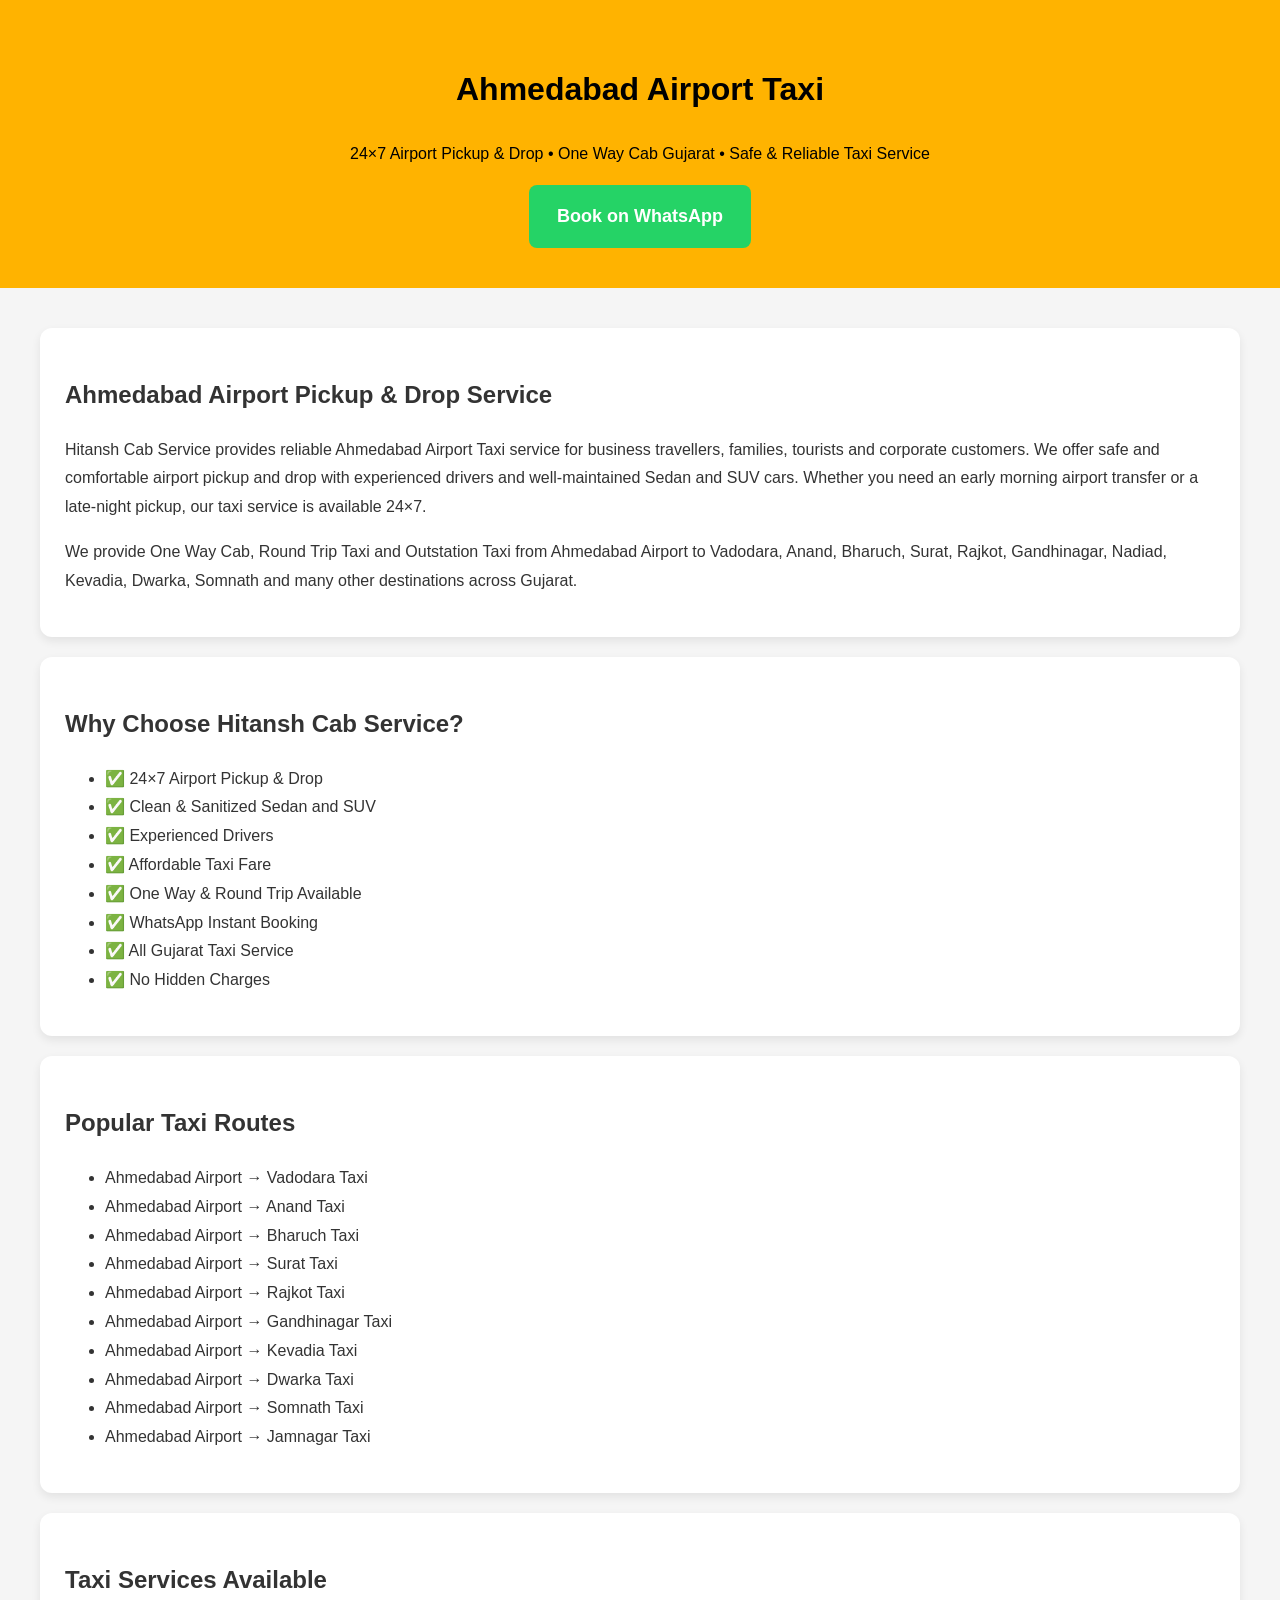
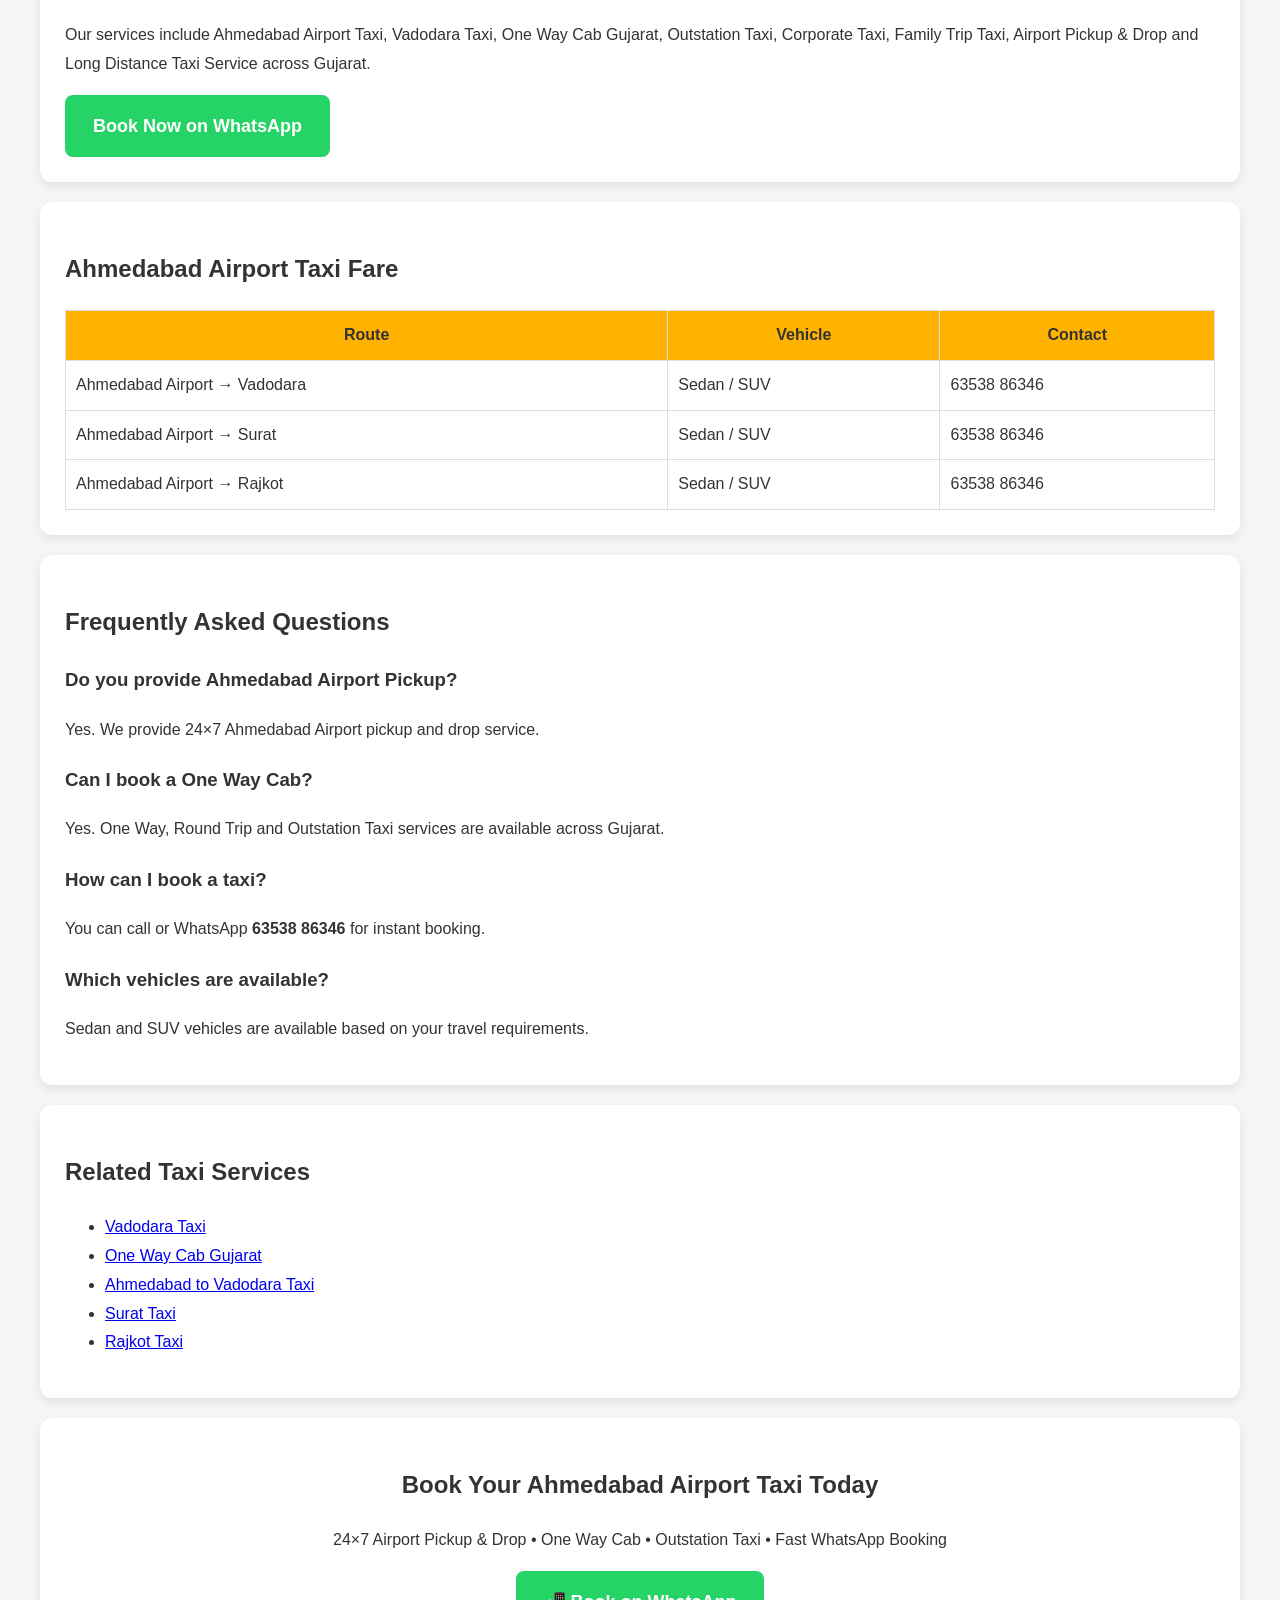
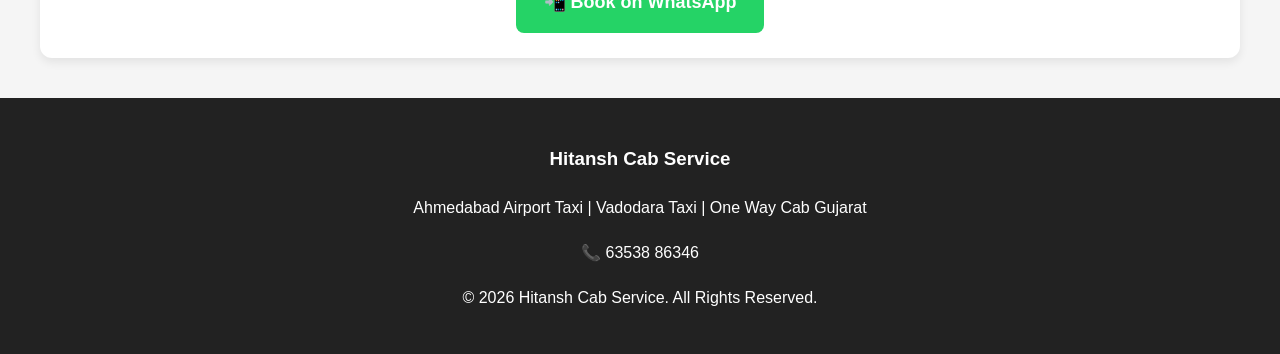
<file: ahmedabad-airport-taxi.html>
<!DOCTYPE html>
<html lang="en">
<head>

<meta charset="UTF-8">
<meta name="viewport" content="width=device-width, initial-scale=1.0">

<title>Ahmedabad Airport Taxi | Airport Pickup & Drop | One Way Cab Gujarat | Hitansh Cab Service</title>

<meta name="description" content="Book Ahmedabad Airport Taxi with Hitansh Cab Service. 24×7 Airport Pickup & Drop, One Way Cab, Vadodara Taxi, Surat Taxi and Outstation Taxi across Gujarat. Call 63538 86346.">

<meta name="keywords" content="Ahmedabad Airport Taxi, Airport Taxi Ahmedabad, Ahmedabad Airport Cab, One Way Cab Gujarat, Vadodara Taxi, Outstation Taxi Gujarat">

<meta name="robots" content="index,follow">

<link rel="canonical" href="https://hitanshcab.in/ahmedabad-airport-taxi.html">

<meta property="og:type" content="website">
<meta property="og:title" content="Ahmedabad Airport Taxi | Hitansh Cab Service">
<meta property="og:description" content="24×7 Ahmedabad Airport Pickup & Drop Service. Book Now on WhatsApp.">
<meta property="og:url" content="https://hitanshcab.in/ahmedabad-airport-taxi.html">

<style>

body{
margin:0;
font-family:Arial,sans-serif;
background:#f5f5f5;
color:#333;
line-height:1.8;
}

header{
background:#ffb300;
color:#000;
text-align:center;
padding:40px 20px;
}

.container{
max-width:1200px;
margin:auto;
padding:20px;
}

.card{
background:#fff;
padding:25px;
margin:20px 0;
border-radius:12px;
box-shadow:0 4px 10px rgba(0,0,0,.08);
}

.btn{
display:inline-block;
background:#25D366;
color:#fff;
padding:15px 28px;
text-decoration:none;
font-size:18px;
border-radius:8px;
font-weight:bold;
}

.btn:hover{
opacity:.9;
}

</style>

<script type="application/ld+json">
{
"@context":"https://schema.org",
"@type":"LocalBusiness",
"name":"Hitansh Cab Service",
"url":"https://hitanshcab.in",
"telephone":"+916353886346",
"priceRange":"₹₹",
"areaServed":"Gujarat",
"address":{
"@type":"PostalAddress",
"addressLocality":"Vadodara",
"addressRegion":"Gujarat",
"addressCountry":"IN"
}
}
</script>
<script type="application/ld+json">
{
  "@context": "https://schema.org",
  "@type": "FAQPage",
  "mainEntity": [
    {
      "@type": "Question",
      "name": "Do you provide Ahmedabad Airport Pickup?",
      "acceptedAnswer": {
        "@type": "Answer",
        "text": "Yes. We provide 24×7 Ahmedabad Airport pickup and drop service."
      }
    },
    {
      "@type": "Question",
      "name": "Can I book a One Way Cab?",
      "acceptedAnswer": {
        "@type": "Answer",
        "text": "Yes. One Way, Round Trip and Outstation Taxi services are available across Gujarat."
      }
    },
    {
      "@type": "Question",
      "name": "How can I book a taxi?",
      "acceptedAnswer": {
        "@type": "Answer",
        "text": "You can call or WhatsApp 63538 86346 for instant booking."
      }
    },
    {
      "@type": "Question",
      "name": "Which vehicles are available?",
      "acceptedAnswer": {
        "@type": "Answer",
        "text": "Sedan and SUV vehicles are available based on your travel requirements."
      }
    }
  ]
}
</script>
  <script type="application/ld+json">
{
  "@context":"https://schema.org",
  "@type":"BreadcrumbList",
  "itemListElement":[
    {
      "@type":"ListItem",
      "position":1,
      "name":"Home",
      "item":"https://hitanshcab.in/"
    },
    {
      "@type":"ListItem",
      "position":2,
      "name":"Route Pages",
      "item":"https://hitanshcab.in/"
    },
    {
      "@type":"ListItem",
      "position":3,
      "name":"CURRENT_PAGE_NAME",
      "item":"CURRENT_PAGE_URL"
    }
  ]
}
  </script>
</head>

<body>

<header>

<h1>Ahmedabad Airport Taxi</h1>

<p>
24×7 Airport Pickup & Drop • One Way Cab Gujarat • Safe & Reliable Taxi Service
</p>

<a class="btn" href="https://wa.me/916353886346">
Book on WhatsApp
</a>

</header>

<div class="container">
  <div class="card">

<h2>Ahmedabad Airport Pickup & Drop Service</h2>

<p>
Hitansh Cab Service provides reliable Ahmedabad Airport Taxi service for business travellers, families, tourists and corporate customers. We offer safe and comfortable airport pickup and drop with experienced drivers and well-maintained Sedan and SUV cars. Whether you need an early morning airport transfer or a late-night pickup, our taxi service is available 24×7.
</p>

<p>
We provide One Way Cab, Round Trip Taxi and Outstation Taxi from Ahmedabad Airport to Vadodara, Anand, Bharuch, Surat, Rajkot, Gandhinagar, Nadiad, Kevadia, Dwarka, Somnath and many other destinations across Gujarat.
</p>

</div>

<div class="card">

<h2>Why Choose Hitansh Cab Service?</h2>

<ul>

<li>✅ 24×7 Airport Pickup & Drop</li>

<li>✅ Clean & Sanitized Sedan and SUV</li>

<li>✅ Experienced Drivers</li>

<li>✅ Affordable Taxi Fare</li>

<li>✅ One Way & Round Trip Available</li>

<li>✅ WhatsApp Instant Booking</li>

<li>✅ All Gujarat Taxi Service</li>

<li>✅ No Hidden Charges</li>

</ul>

</div>

<div class="card">

<h2>Popular Taxi Routes</h2>

<ul>

<li>Ahmedabad Airport → Vadodara Taxi</li>

<li>Ahmedabad Airport → Anand Taxi</li>

<li>Ahmedabad Airport → Bharuch Taxi</li>

<li>Ahmedabad Airport → Surat Taxi</li>

<li>Ahmedabad Airport → Rajkot Taxi</li>

<li>Ahmedabad Airport → Gandhinagar Taxi</li>

<li>Ahmedabad Airport → Kevadia Taxi</li>

<li>Ahmedabad Airport → Dwarka Taxi</li>

<li>Ahmedabad Airport → Somnath Taxi</li>

<li>Ahmedabad Airport → Jamnagar Taxi</li>

</ul>

</div>

<div class="card">

<h2>Taxi Services Available</h2>

<p>
Our services include Ahmedabad Airport Taxi, Vadodara Taxi, One Way Cab Gujarat, Outstation Taxi, Corporate Taxi, Family Trip Taxi, Airport Pickup & Drop and Long Distance Taxi Service across Gujarat.
</p>

<a class="btn" href="https://wa.me/916353886346">
Book Now on WhatsApp
</a>

</div>
<div class="card">

<h2>Ahmedabad Airport Taxi Fare</h2>

<table style="width:100%;border-collapse:collapse">

<tr style="background:#ffb300">
<th style="padding:10px;border:1px solid #ddd;">Route</th>
<th style="padding:10px;border:1px solid #ddd;">Vehicle</th>
<th style="padding:10px;border:1px solid #ddd;">Contact</th>
</tr>

<tr>
<td style="padding:10px;border:1px solid #ddd;">Ahmedabad Airport → Vadodara</td>
<td style="padding:10px;border:1px solid #ddd;">Sedan / SUV</td>
<td style="padding:10px;border:1px solid #ddd;">63538 86346</td>
</tr>

<tr>
<td style="padding:10px;border:1px solid #ddd;">Ahmedabad Airport → Surat</td>
<td style="padding:10px;border:1px solid #ddd;">Sedan / SUV</td>
<td style="padding:10px;border:1px solid #ddd;">63538 86346</td>
</tr>

<tr>
<td style="padding:10px;border:1px solid #ddd;">Ahmedabad Airport → Rajkot</td>
<td style="padding:10px;border:1px solid #ddd;">Sedan / SUV</td>
<td style="padding:10px;border:1px solid #ddd;">63538 86346</td>
</tr>

</table>

</div>

<div class="card">

<h2>Frequently Asked Questions</h2>

<h3>Do you provide Ahmedabad Airport Pickup?</h3>
<p>Yes. We provide 24×7 Ahmedabad Airport pickup and drop service.</p>

<h3>Can I book a One Way Cab?</h3>
<p>Yes. One Way, Round Trip and Outstation Taxi services are available across Gujarat.</p>

<h3>How can I book a taxi?</h3>
<p>You can call or WhatsApp <strong>63538 86346</strong> for instant booking.</p>

<h3>Which vehicles are available?</h3>
<p>Sedan and SUV vehicles are available based on your travel requirements.</p>

</div>

<div class="card">

<h2>Related Taxi Services</h2>

<ul>
<li><a href="vadodara-taxi.html">Vadodara Taxi</a></li>
<li><a href="one-way-cab-gujarat.html">One Way Cab Gujarat</a></li>
<li><a href="ahmedabad-to-vadodara-taxi.html">Ahmedabad to Vadodara Taxi</a></li>
<li><a href="surat-taxi.html">Surat Taxi</a></li>
<li><a href="rajkot-taxi.html">Rajkot Taxi</a></li>
</ul>

</div>

<div class="card" style="text-align:center">

<h2>Book Your Ahmedabad Airport Taxi Today</h2>

<p>
24×7 Airport Pickup & Drop • One Way Cab • Outstation Taxi • Fast WhatsApp Booking
</p>

<a class="btn" href="https://wa.me/916353886346">
📲 Book on WhatsApp
</a>

</div>

</div>

<footer style="background:#222;color:#fff;text-align:center;padding:25px">

<h3>Hitansh Cab Service</h3>

<p>Ahmedabad Airport Taxi | Vadodara Taxi | One Way Cab Gujarat</p>

<p>📞 63538 86346</p>

<p>© 2026 Hitansh Cab Service. All Rights Reserved.</p>

</footer>

</body>
</html>
</file>
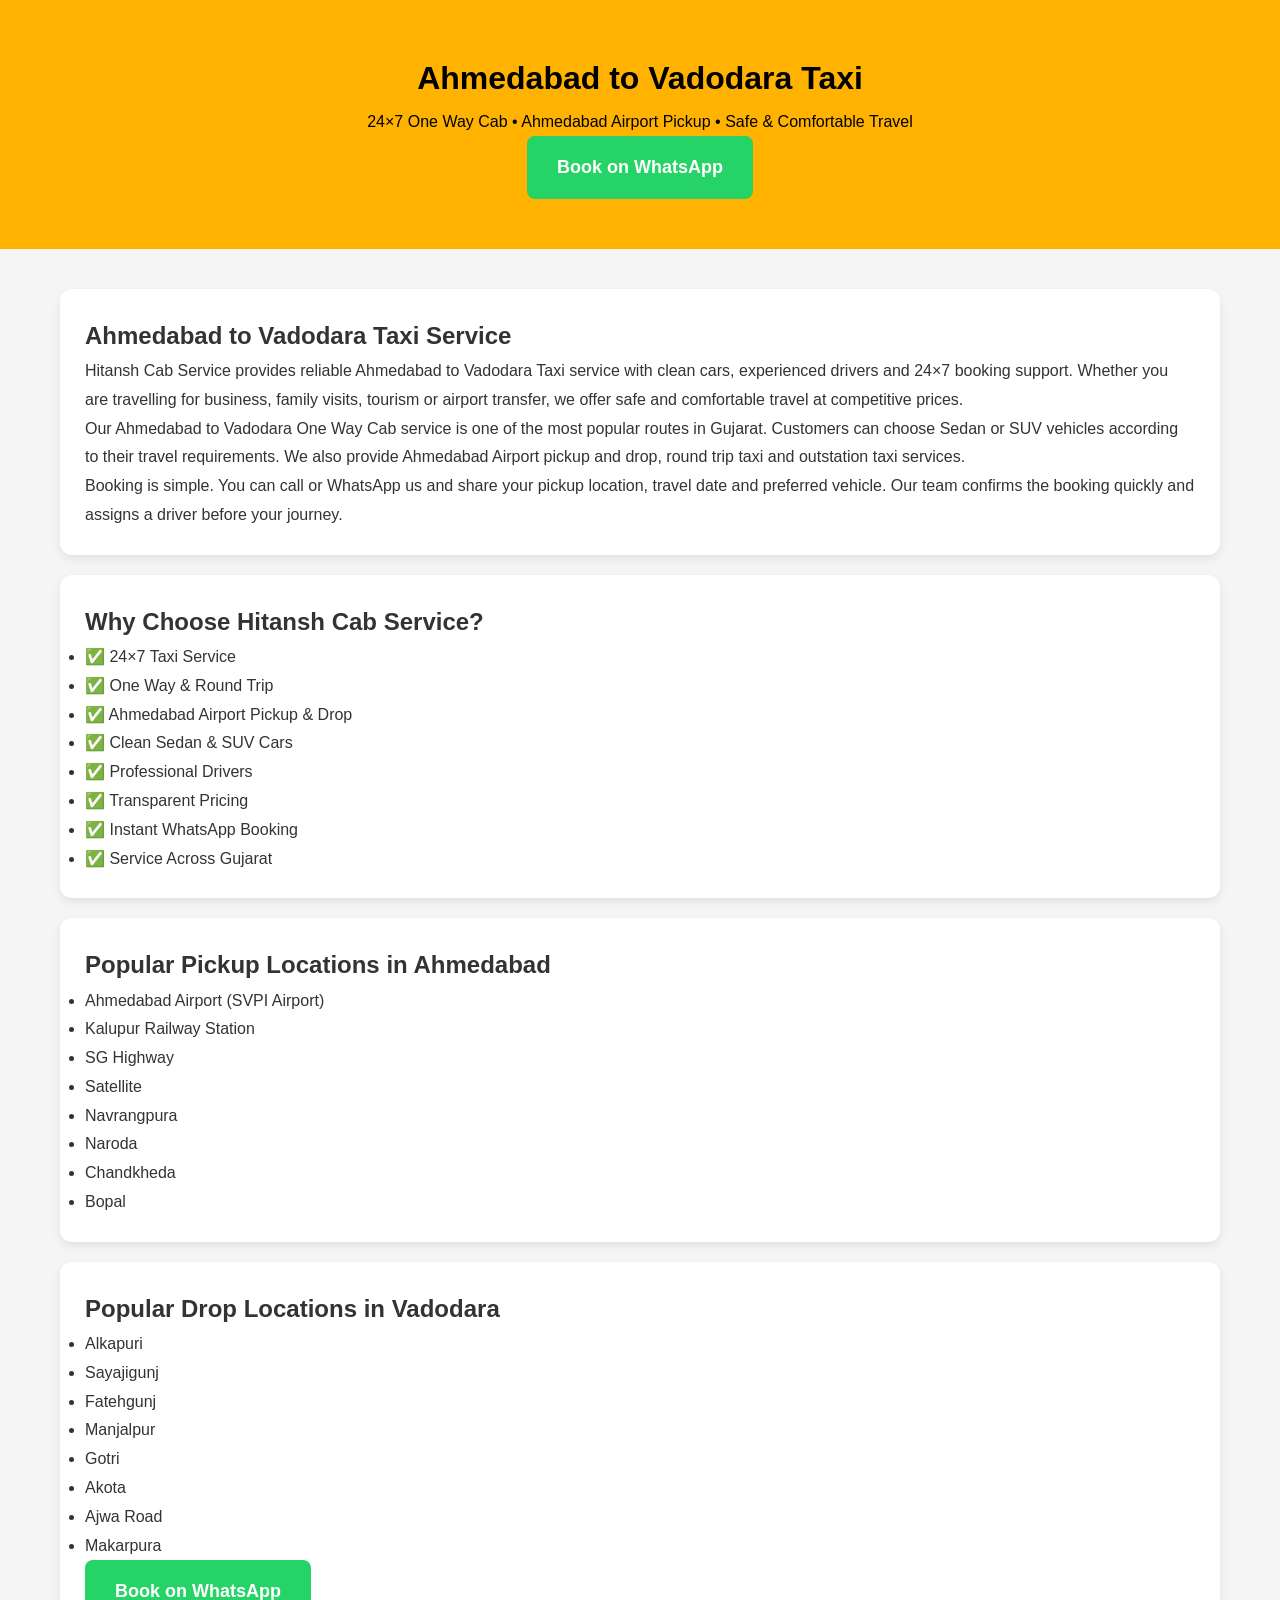
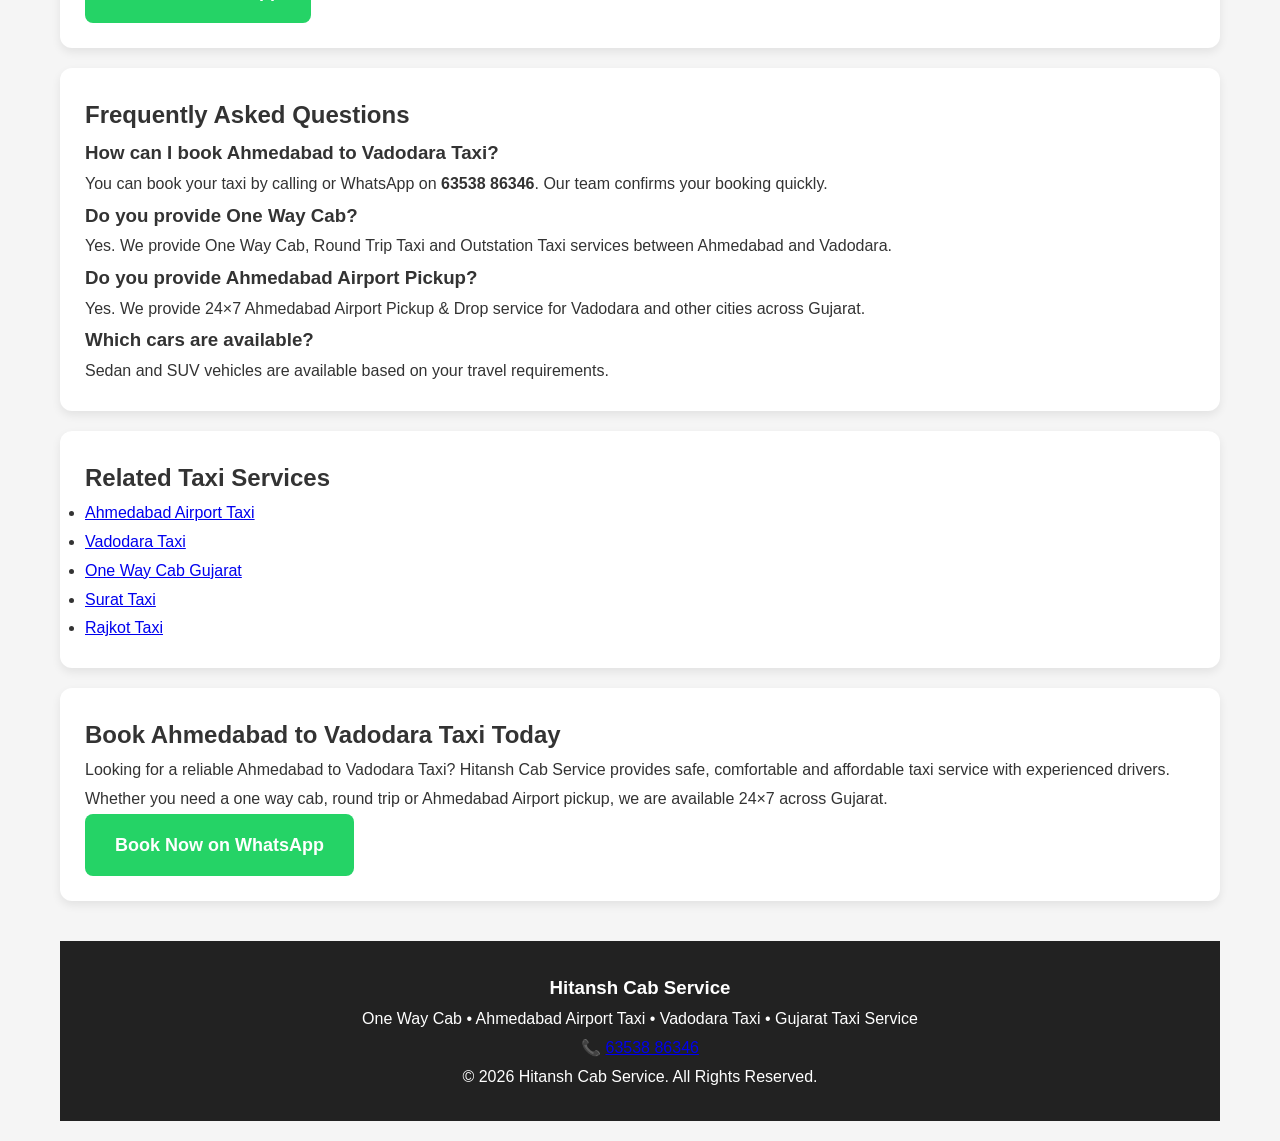
<file: ahmedabad-to-vadodara-taxi.html>
<!DOCTYPE html>
<html lang="en">

<head>

<meta charset="UTF-8">
<meta name="viewport" content="width=device-width, initial-scale=1.0">

<title>Ahmedabad to Vadodara Taxi | One Way Cab | Hitansh Cab Service</title>

<meta name="description" content="Book Ahmedabad to Vadodara Taxi with Hitansh Cab Service. 24x7 One Way Cab, Ahmedabad Airport Pickup, Sedan & SUV Taxi, Round Trip and Outstation Taxi. Call 63538 86346.">

<meta name="robots" content="index,follow">

<link rel="canonical" href="https://hitanshcab.in/ahmedabad-to-vadodara-taxi.html">

<meta property="og:type" content="website">
<meta property="og:title" content="Ahmedabad to Vadodara Taxi | Hitansh Cab Service">
<meta property="og:description" content="24x7 Ahmedabad to Vadodara One Way Cab Service with Airport Pickup & Drop.">
<meta property="og:url" content="https://hitanshcab.in/ahmedabad-to-vadodara-taxi.html">

<style>

*{
margin:0;
padding:0;
box-sizing:border-box;
}

body{
font-family:Arial,sans-serif;
background:#f5f5f5;
color:#333;
line-height:1.8;
}

header{
background:#ffb300;
color:#000;
padding:50px 20px;
text-align:center;
}

.container{
max-width:1200px;
margin:auto;
padding:20px;
}

.card{
background:#fff;
padding:25px;
margin:20px 0;
border-radius:12px;
box-shadow:0 4px 10px rgba(0,0,0,.08);
}

.btn{
display:inline-block;
background:#25D366;
color:#fff;
padding:15px 30px;
text-decoration:none;
border-radius:8px;
font-weight:bold;
font-size:18px;
}

.btn:hover{
opacity:.9;
}

footer{
background:#222;
color:#fff;
text-align:center;
padding:30px;
margin-top:40px;
}

</style>

<script type="application/ld+json">
{
"@context":"https://schema.org",
"@type":"LocalBusiness",
"name":"Hitansh Cab Service",
"url":"https://hitanshcab.in",
"telephone":"+916353886346",
"priceRange":"₹₹",
"areaServed":"Gujarat",
"serviceType":"Taxi Service",
"address":{
"@type":"PostalAddress",
"addressLocality":"Vadodara",
"addressRegion":"Gujarat",
"addressCountry":"IN"
}
}
</script>
  <script type="application/ld+json">
{
  "@context":"https://schema.org",
  "@type":"BreadcrumbList",
  "itemListElement":[
    {
      "@type":"ListItem",
      "position":1,
      "name":"Home",
      "item":"https://hitanshcab.in/"
    },
    {
      "@type":"ListItem",
      "position":2,
      "name":"Ahmedabad to Vadodara Taxi",
      "item":"https://hitanshcab.in/ahmedabad-to-vadodara-taxi.html"
    }
  ]
}
  </script>

</head>

<body>

<header>

<h1>Ahmedabad to Vadodara Taxi</h1>

<p>
24×7 One Way Cab • Ahmedabad Airport Pickup • Safe & Comfortable Travel
</p>

<a class="btn" href="https://wa.me/916353886346">
Book on WhatsApp
</a>

</header>

<div class="container">
  <div class="card">

<h2>Ahmedabad to Vadodara Taxi Service</h2>

<p>
Hitansh Cab Service provides reliable Ahmedabad to Vadodara Taxi service with clean cars, experienced drivers and 24×7 booking support. Whether you are travelling for business, family visits, tourism or airport transfer, we offer safe and comfortable travel at competitive prices.
</p>

<p>
Our Ahmedabad to Vadodara One Way Cab service is one of the most popular routes in Gujarat. Customers can choose Sedan or SUV vehicles according to their travel requirements. We also provide Ahmedabad Airport pickup and drop, round trip taxi and outstation taxi services.
</p>

<p>
Booking is simple. You can call or WhatsApp us and share your pickup location, travel date and preferred vehicle. Our team confirms the booking quickly and assigns a driver before your journey.
</p>

</div>

<div class="card">

<h2>Why Choose Hitansh Cab Service?</h2>

<ul>

<li>✅ 24×7 Taxi Service</li>

<li>✅ One Way & Round Trip</li>

<li>✅ Ahmedabad Airport Pickup & Drop</li>

<li>✅ Clean Sedan & SUV Cars</li>

<li>✅ Professional Drivers</li>

<li>✅ Transparent Pricing</li>

<li>✅ Instant WhatsApp Booking</li>

<li>✅ Service Across Gujarat</li>

</ul>

</div>

<div class="card">

<h2>Popular Pickup Locations in Ahmedabad</h2>

<ul>

<li>Ahmedabad Airport (SVPI Airport)</li>

<li>Kalupur Railway Station</li>

<li>SG Highway</li>

<li>Satellite</li>

<li>Navrangpura</li>

<li>Naroda</li>

<li>Chandkheda</li>

<li>Bopal</li>

</ul>

</div>

<div class="card">

<h2>Popular Drop Locations in Vadodara</h2>

<ul>

<li>Alkapuri</li>

<li>Sayajigunj</li>

<li>Fatehgunj</li>

<li>Manjalpur</li>

<li>Gotri</li>

<li>Akota</li>

<li>Ajwa Road</li>

<li>Makarpura</li>

</ul>

<a class="btn" href="https://wa.me/916353886346">
Book on WhatsApp
</a>

  </div>
  <div class="card">

<h2>Frequently Asked Questions</h2>

<h3>How can I book Ahmedabad to Vadodara Taxi?</h3>

<p>
You can book your taxi by calling or WhatsApp on <strong>63538 86346</strong>. Our team confirms your booking quickly.
</p>

<h3>Do you provide One Way Cab?</h3>

<p>
Yes. We provide One Way Cab, Round Trip Taxi and Outstation Taxi services between Ahmedabad and Vadodara.
</p>

<h3>Do you provide Ahmedabad Airport Pickup?</h3>

<p>
Yes. We provide 24×7 Ahmedabad Airport Pickup & Drop service for Vadodara and other cities across Gujarat.
</p>

<h3>Which cars are available?</h3>

<p>
Sedan and SUV vehicles are available based on your travel requirements.
</p>

</div>

<div class="card">

<h2>Related Taxi Services</h2>

<ul>

<li><a href="ahmedabad-airport-taxi.html">Ahmedabad Airport Taxi</a></li>

<li><a href="vadodara-taxi.html">Vadodara Taxi</a></li>

<li><a href="one-way-cab-gujarat.html">One Way Cab Gujarat</a></li>

<li><a href="surat-taxi.html">Surat Taxi</a></li>

<li><a href="rajkot-taxi.html">Rajkot Taxi</a></li>

</ul>

</div>

<script type="application/ld+json">
{
"@context":"https://schema.org",
"@type":"FAQPage",
"mainEntity":[
{
"@type":"Question",
"name":"How can I book Ahmedabad to Vadodara Taxi?",
"acceptedAnswer":{
"@type":"Answer",
"text":"Call or WhatsApp 6353886346 to book your taxi."
}
},
{
"@type":"Question",
"name":"Do you provide Ahmedabad Airport Pickup?",
"acceptedAnswer":{
"@type":"Answer",
"text":"Yes. We provide 24x7 Ahmedabad Airport Pickup & Drop service."
}
},
{
"@type":"Question",
"name":"Do you provide One Way Cab?",
"acceptedAnswer":{
"@type":"Answer",
"text":"Yes. One Way and Round Trip taxi services are available."
}
}
]
}
</script>
<div class="card">

<h2>Book Ahmedabad to Vadodara Taxi Today</h2>

<p>
Looking for a reliable Ahmedabad to Vadodara Taxi? Hitansh Cab Service provides safe, comfortable and affordable taxi service with experienced drivers. Whether you need a one way cab, round trip or Ahmedabad Airport pickup, we are available 24×7 across Gujarat.
</p>

<a class="btn" href="https://wa.me/916353886346">
Book Now on WhatsApp
</a>

</div>

<script type="application/ld+json">
{
"@context":"https://schema.org",
"@type":"BreadcrumbList",
"itemListElement":[
{
"@type":"ListItem",
"position":1,
"name":"Home",
"item":"https://hitanshcab.in/"
},
{
"@type":"ListItem",
"position":2,
"name":"Ahmedabad to Vadodara Taxi",
"item":"https://hitanshcab.in/ahmedabad-to-vadodara-taxi.html"
}
]
}
</script>

<footer>

<h3>Hitansh Cab Service</h3>

<p>One Way Cab • Ahmedabad Airport Taxi • Vadodara Taxi • Gujarat Taxi Service</p>

<p>
📞 <a href="tel:+916353886346">63538 86346</a>
</p>

<p>
© 2026 Hitansh Cab Service. All Rights Reserved.
</p>

</footer>

</div>

</body>
</html>
</file>
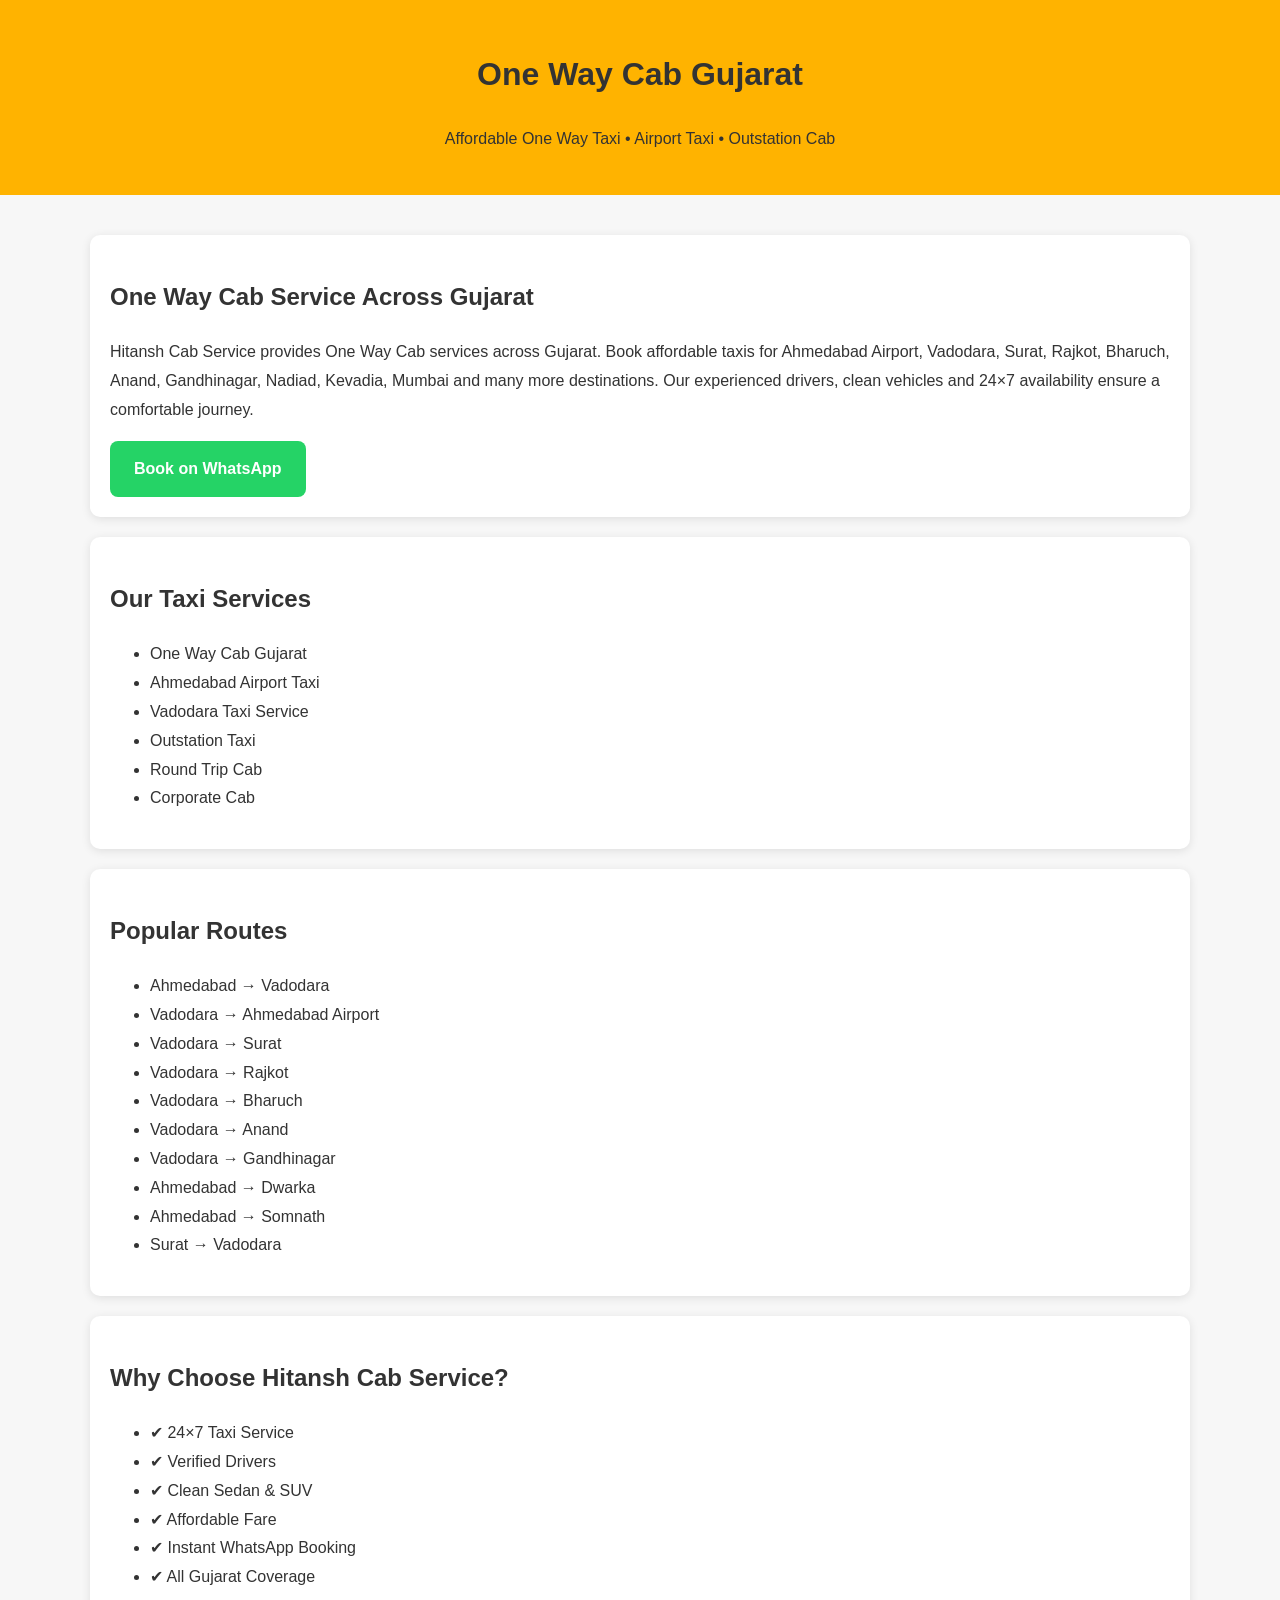
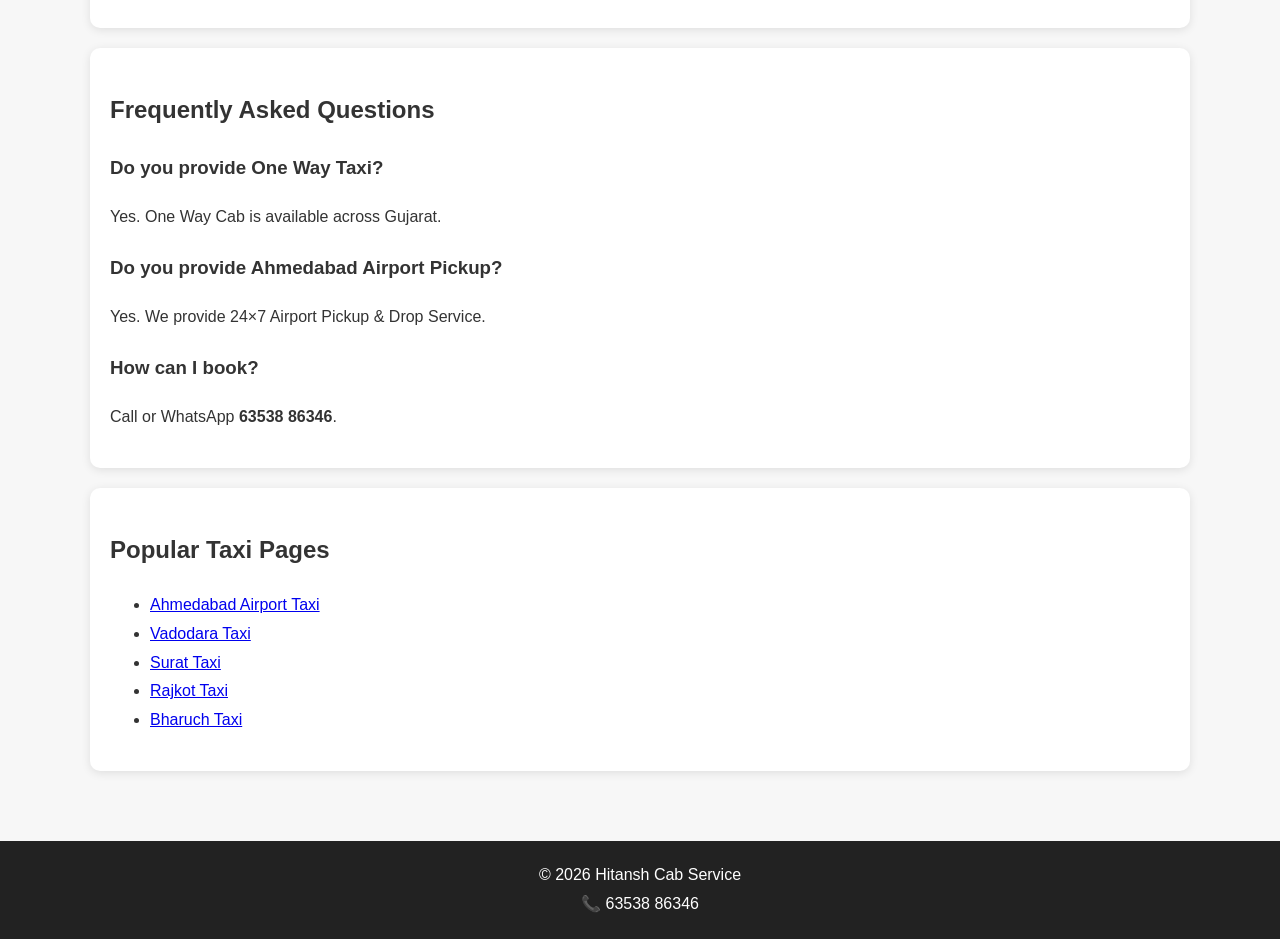
<file: One Way Cab Gujarat.html>
<!DOCTYPE html>
<html lang="en">
<head>

<meta charset="UTF-8">
<meta name="viewport" content="width=device-width, initial-scale=1.0">

<title>One Way Cab Gujarat | Taxi Booking | Hitansh Cab Service</title>

<meta name="description" content="Book One Way Cab Gujarat with Hitansh Cab Service. Ahmedabad Airport Taxi, Vadodara Taxi, Surat Taxi, Rajkot Taxi and Outstation Taxi across Gujarat. Call 63538 86346.">

<meta name="keywords" content="One Way Cab Gujarat, Gujarat Taxi, Ahmedabad Airport Taxi, Vadodara Taxi, Outstation Taxi">

<meta name="robots" content="index,follow">

<link rel="canonical" href="https://hitanshcab.in/one-way-cab-gujarat.html">

<style>
body{
font-family:Arial,sans-serif;
margin:0;
background:#f7f7f7;
color:#333;
line-height:1.8;
}
header{
background:#ffb300;
padding:25px;
text-align:center;
}
.container{
max-width:1100px;
margin:auto;
padding:20px;
}
.card{
background:#fff;
padding:20px;
margin:20px 0;
border-radius:10px;
box-shadow:0 2px 10px rgba(0,0,0,.1);
}
.btn{
display:inline-block;
background:#25D366;
color:#fff;
padding:14px 24px;
text-decoration:none;
border-radius:8px;
font-weight:bold;
}
footer{
background:#222;
color:#fff;
text-align:center;
padding:20px;
margin-top:30px;
}
</style>

<script type="application/ld+json">
{
"@context":"https://schema.org",
"@type":"LocalBusiness",
"name":"Hitansh Cab Service",
"url":"https://hitanshcab.in",
"telephone":"+916353886346",
"address":{
"@type":"PostalAddress",
"addressLocality":"Vadodara",
"addressRegion":"Gujarat",
"addressCountry":"IN"
},
"serviceType":"Taxi Service"
}
</script>

</head>

<body>

<header>

<h1>One Way Cab Gujarat</h1>

<p>Affordable One Way Taxi • Airport Taxi • Outstation Cab</p>

</header>

<div class="container">

<div class="card">

<h2>One Way Cab Service Across Gujarat</h2>

<p>
Hitansh Cab Service provides One Way Cab services across Gujarat. Book affordable taxis for Ahmedabad Airport, Vadodara, Surat, Rajkot, Bharuch, Anand, Gandhinagar, Nadiad, Kevadia, Mumbai and many more destinations. Our experienced drivers, clean vehicles and 24×7 availability ensure a comfortable journey.
</p>

<a class="btn" href="https://wa.me/916353886346">
Book on WhatsApp
</a>

</div>

<div class="card">

<h2>Our Taxi Services</h2>

<ul>
<li>One Way Cab Gujarat</li>
<li>Ahmedabad Airport Taxi</li>
<li>Vadodara Taxi Service</li>
<li>Outstation Taxi</li>
<li>Round Trip Cab</li>
<li>Corporate Cab</li>
</ul>

</div>

<div class="card">

<h2>Popular Routes</h2>

<ul>
<li>Ahmedabad → Vadodara</li>
<li>Vadodara → Ahmedabad Airport</li>
<li>Vadodara → Surat</li>
<li>Vadodara → Rajkot</li>
<li>Vadodara → Bharuch</li>
<li>Vadodara → Anand</li>
<li>Vadodara → Gandhinagar</li>
<li>Ahmedabad → Dwarka</li>
<li>Ahmedabad → Somnath</li>
<li>Surat → Vadodara</li>
</ul>

</div>

<div class="card">

<h2>Why Choose Hitansh Cab Service?</h2>

<ul>
<li>✔ 24×7 Taxi Service</li>
<li>✔ Verified Drivers</li>
<li>✔ Clean Sedan & SUV</li>
<li>✔ Affordable Fare</li>
<li>✔ Instant WhatsApp Booking</li>
<li>✔ All Gujarat Coverage</li>
</ul>

</div>

<div class="card">

<h2>Frequently Asked Questions</h2>

<h3>Do you provide One Way Taxi?</h3>

<p>Yes. One Way Cab is available across Gujarat.</p>

<h3>Do you provide Ahmedabad Airport Pickup?</h3>

<p>Yes. We provide 24×7 Airport Pickup & Drop Service.</p>

<h3>How can I book?</h3>

<p>Call or WhatsApp <strong>63538 86346</strong>.</p>

</div>

<div class="card">

<h2>Popular Taxi Pages</h2>

<ul>
<li><a href="ahmedabad-airport-taxi.html">Ahmedabad Airport Taxi</a></li>
<li><a href="vadodara-taxi.html">Vadodara Taxi</a></li>
<li><a href="surat-taxi.html">Surat Taxi</a></li>
<li><a href="rajkot-taxi.html">Rajkot Taxi</a></li>
<li><a href="bharuch-taxi.html">Bharuch Taxi</a></li>
</ul>

</div>

</div>

<footer>

© 2026 Hitansh Cab Service<br>

📞 63538 86346

</footer>

</body>
</html>
</file>
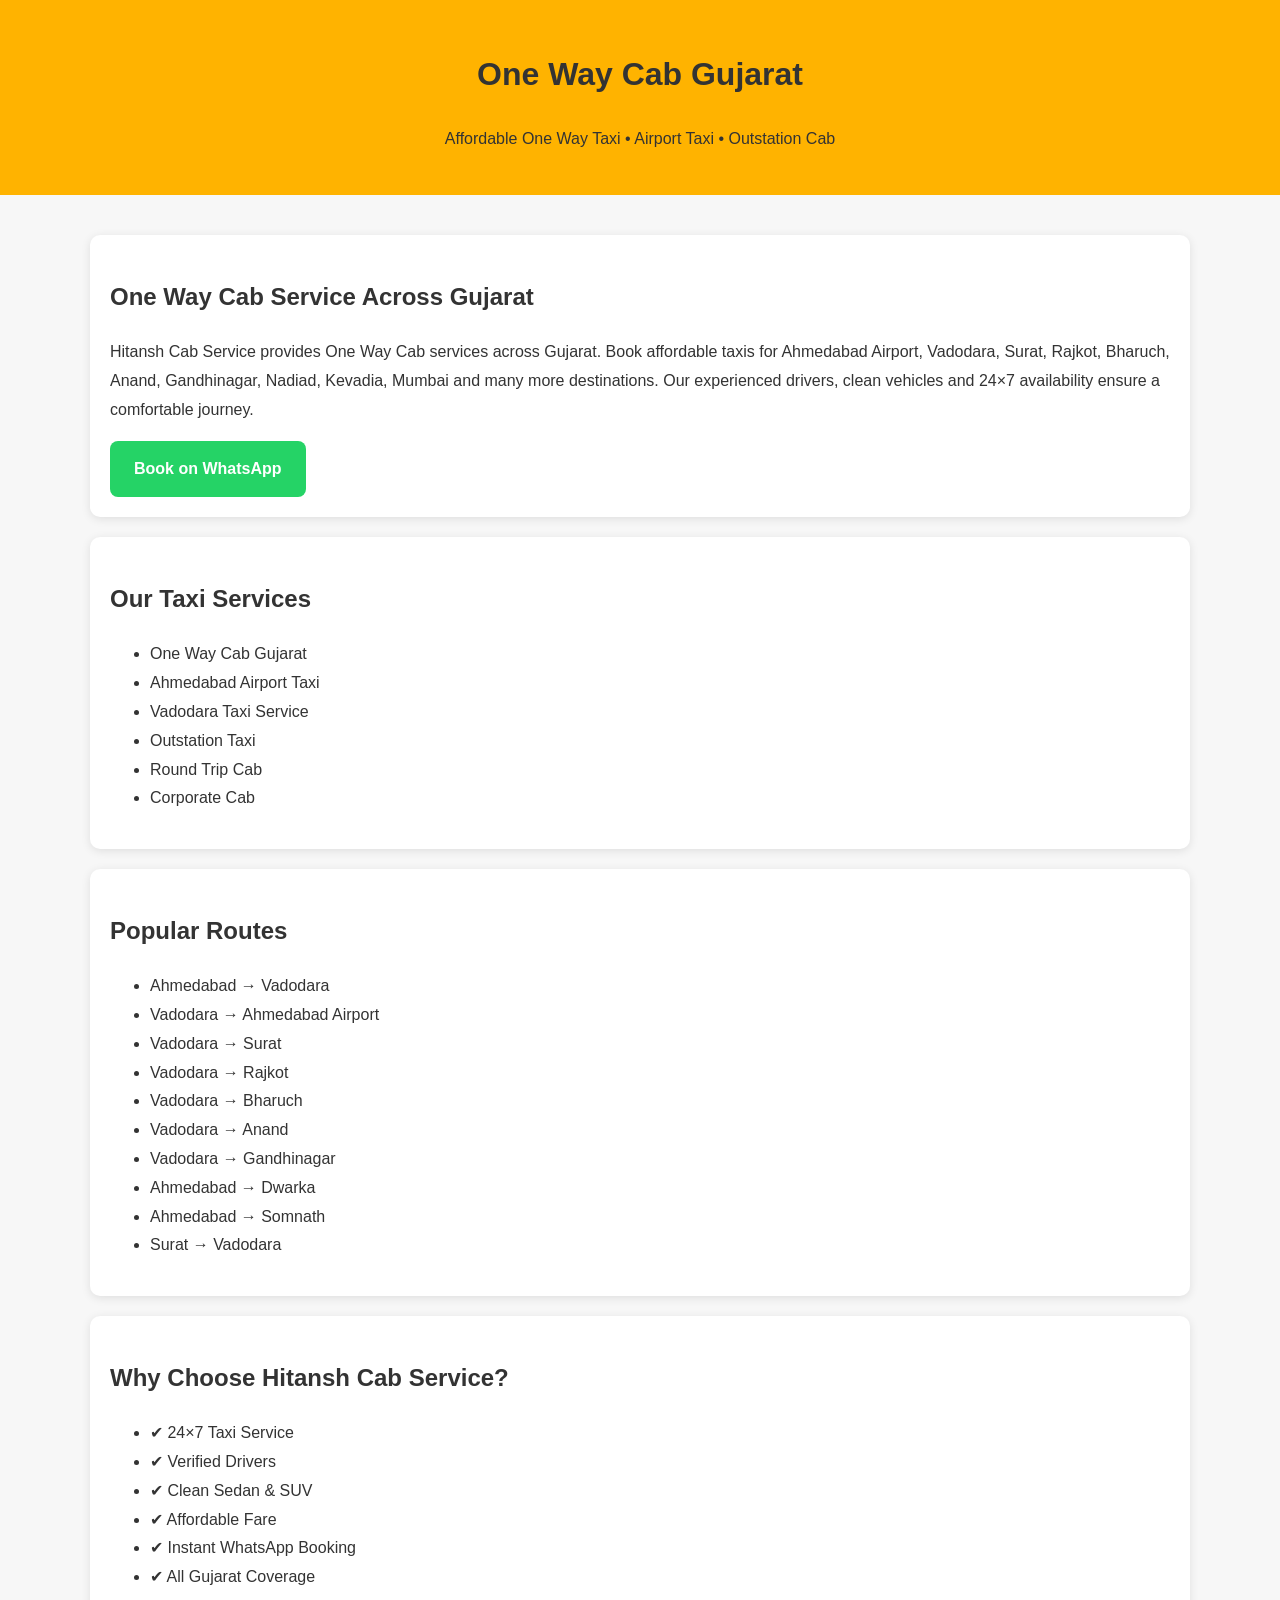
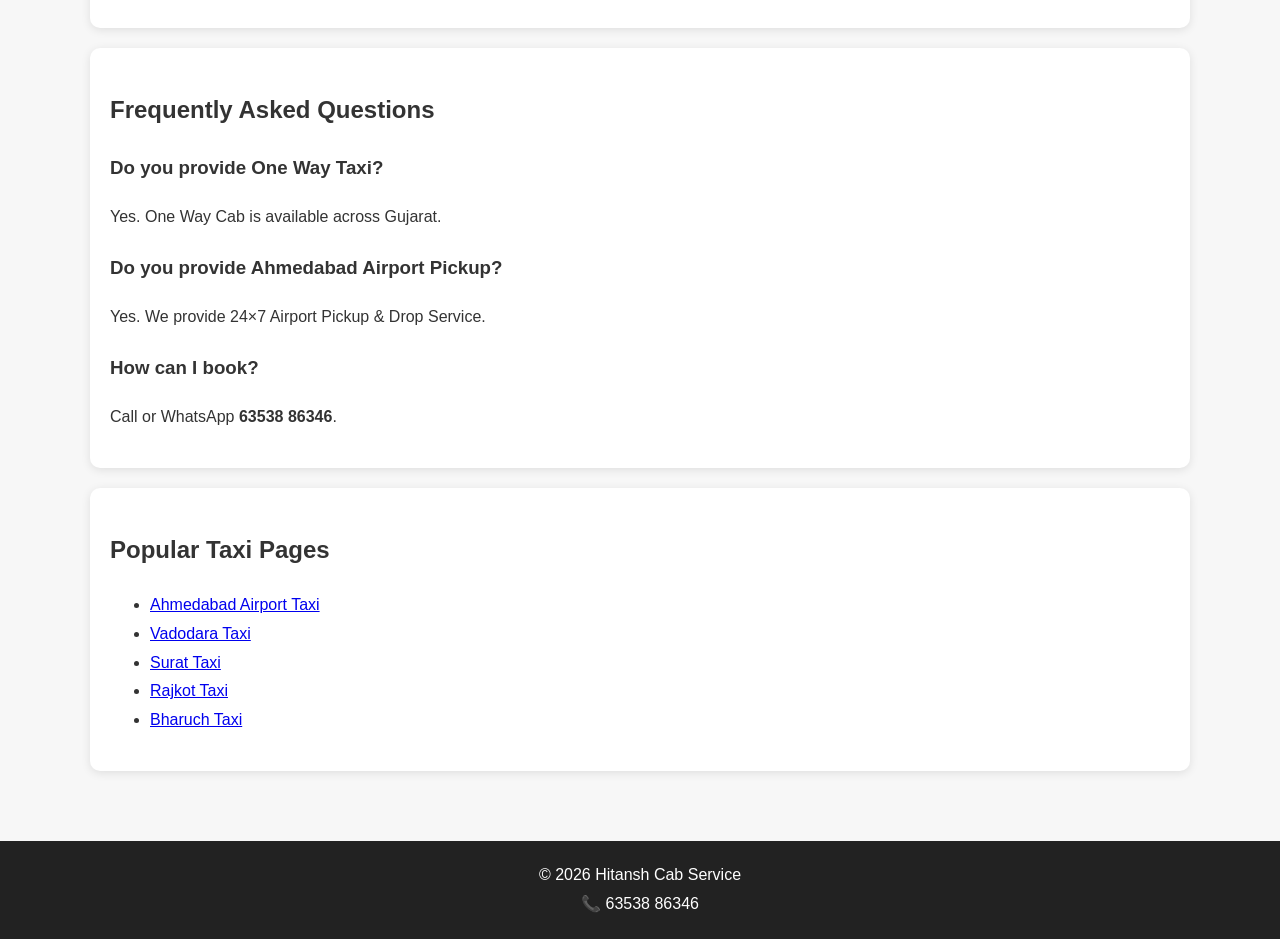
<file: one-way-cab-gujarat.html>
<!DOCTYPE html>
<html lang="en">
<head>

<meta charset="UTF-8">
<meta name="viewport" content="width=device-width, initial-scale=1.0">

<title>One Way Cab Gujarat | Taxi Booking | Hitansh Cab Service</title>

<meta name="description" content="Book One Way Cab Gujarat with Hitansh Cab Service. Ahmedabad Airport Taxi, Vadodara Taxi, Surat Taxi, Rajkot Taxi and Outstation Taxi across Gujarat. Call 63538 86346.">

<meta name="keywords" content="One Way Cab Gujarat, Gujarat Taxi, Ahmedabad Airport Taxi, Vadodara Taxi, Outstation Taxi">

<meta name="robots" content="index,follow">

<link rel="canonical" href="https://hitanshcab.in/one-way-cab-gujarat.html">

<style>
body{
font-family:Arial,sans-serif;
margin:0;
background:#f7f7f7;
color:#333;
line-height:1.8;
}
header{
background:#ffb300;
padding:25px;
text-align:center;
}
.container{
max-width:1100px;
margin:auto;
padding:20px;
}
.card{
background:#fff;
padding:20px;
margin:20px 0;
border-radius:10px;
box-shadow:0 2px 10px rgba(0,0,0,.1);
}
.btn{
display:inline-block;
background:#25D366;
color:#fff;
padding:14px 24px;
text-decoration:none;
border-radius:8px;
font-weight:bold;
}
footer{
background:#222;
color:#fff;
text-align:center;
padding:20px;
margin-top:30px;
}
</style>

<script type="application/ld+json">
{
"@context":"https://schema.org",
"@type":"LocalBusiness",
"name":"Hitansh Cab Service",
"url":"https://hitanshcab.in",
"telephone":"+916353886346",
"address":{
"@type":"PostalAddress",
"addressLocality":"Vadodara",
"addressRegion":"Gujarat",
"addressCountry":"IN"
},
"serviceType":"Taxi Service"
}
</script>
<script type="application/ld+json">
{
  "@context":"https://schema.org",
  "@type":"BreadcrumbList",
  "itemListElement":[
    {
      "@type":"ListItem",
      "position":1,
      "name":"Home",
      "item":"https://hitanshcab.in/"
    },
    {
      "@type":"ListItem",
      "position":2,
      "name":"One Way Cab Gujarat",
      "item":"https://hitanshcab.in/one-way-cab-gujarat.html"
    }
  ]
}
  </script>
</head>

<body>

<header>

<h1>One Way Cab Gujarat</h1>

<p>Affordable One Way Taxi • Airport Taxi • Outstation Cab</p>

</header>

<div class="container">

<div class="card">

<h2>One Way Cab Service Across Gujarat</h2>

<p>
Hitansh Cab Service provides One Way Cab services across Gujarat. Book affordable taxis for Ahmedabad Airport, Vadodara, Surat, Rajkot, Bharuch, Anand, Gandhinagar, Nadiad, Kevadia, Mumbai and many more destinations. Our experienced drivers, clean vehicles and 24×7 availability ensure a comfortable journey.
</p>

<a class="btn" href="https://wa.me/916353886346">
Book on WhatsApp
</a>

</div>

<div class="card">

<h2>Our Taxi Services</h2>

<ul>
<li>One Way Cab Gujarat</li>
<li>Ahmedabad Airport Taxi</li>
<li>Vadodara Taxi Service</li>
<li>Outstation Taxi</li>
<li>Round Trip Cab</li>
<li>Corporate Cab</li>
</ul>

</div>

<div class="card">

<h2>Popular Routes</h2>

<ul>
<li>Ahmedabad → Vadodara</li>
<li>Vadodara → Ahmedabad Airport</li>
<li>Vadodara → Surat</li>
<li>Vadodara → Rajkot</li>
<li>Vadodara → Bharuch</li>
<li>Vadodara → Anand</li>
<li>Vadodara → Gandhinagar</li>
<li>Ahmedabad → Dwarka</li>
<li>Ahmedabad → Somnath</li>
<li>Surat → Vadodara</li>
</ul>

</div>

<div class="card">

<h2>Why Choose Hitansh Cab Service?</h2>

<ul>
<li>✔ 24×7 Taxi Service</li>
<li>✔ Verified Drivers</li>
<li>✔ Clean Sedan & SUV</li>
<li>✔ Affordable Fare</li>
<li>✔ Instant WhatsApp Booking</li>
<li>✔ All Gujarat Coverage</li>
</ul>

</div>

<div class="card">

<h2>Frequently Asked Questions</h2>

<h3>Do you provide One Way Taxi?</h3>

<p>Yes. One Way Cab is available across Gujarat.</p>

<h3>Do you provide Ahmedabad Airport Pickup?</h3>

<p>Yes. We provide 24×7 Airport Pickup & Drop Service.</p>

<h3>How can I book?</h3>

<p>Call or WhatsApp <strong>63538 86346</strong>.</p>

</div>

<div class="card">

<h2>Popular Taxi Pages</h2>

<ul>
<li><a href="ahmedabad-airport-taxi.html">Ahmedabad Airport Taxi</a></li>
<li><a href="vadodara-taxi.html">Vadodara Taxi</a></li>
<li><a href="surat-taxi.html">Surat Taxi</a></li>
<li><a href="rajkot-taxi.html">Rajkot Taxi</a></li>
<li><a href="bharuch-taxi.html">Bharuch Taxi</a></li>
</ul>

</div>

</div>

<footer>

© 2026 Hitansh Cab Service<br>

📞 63538 86346

</footer>

</body>
</html>
</file>
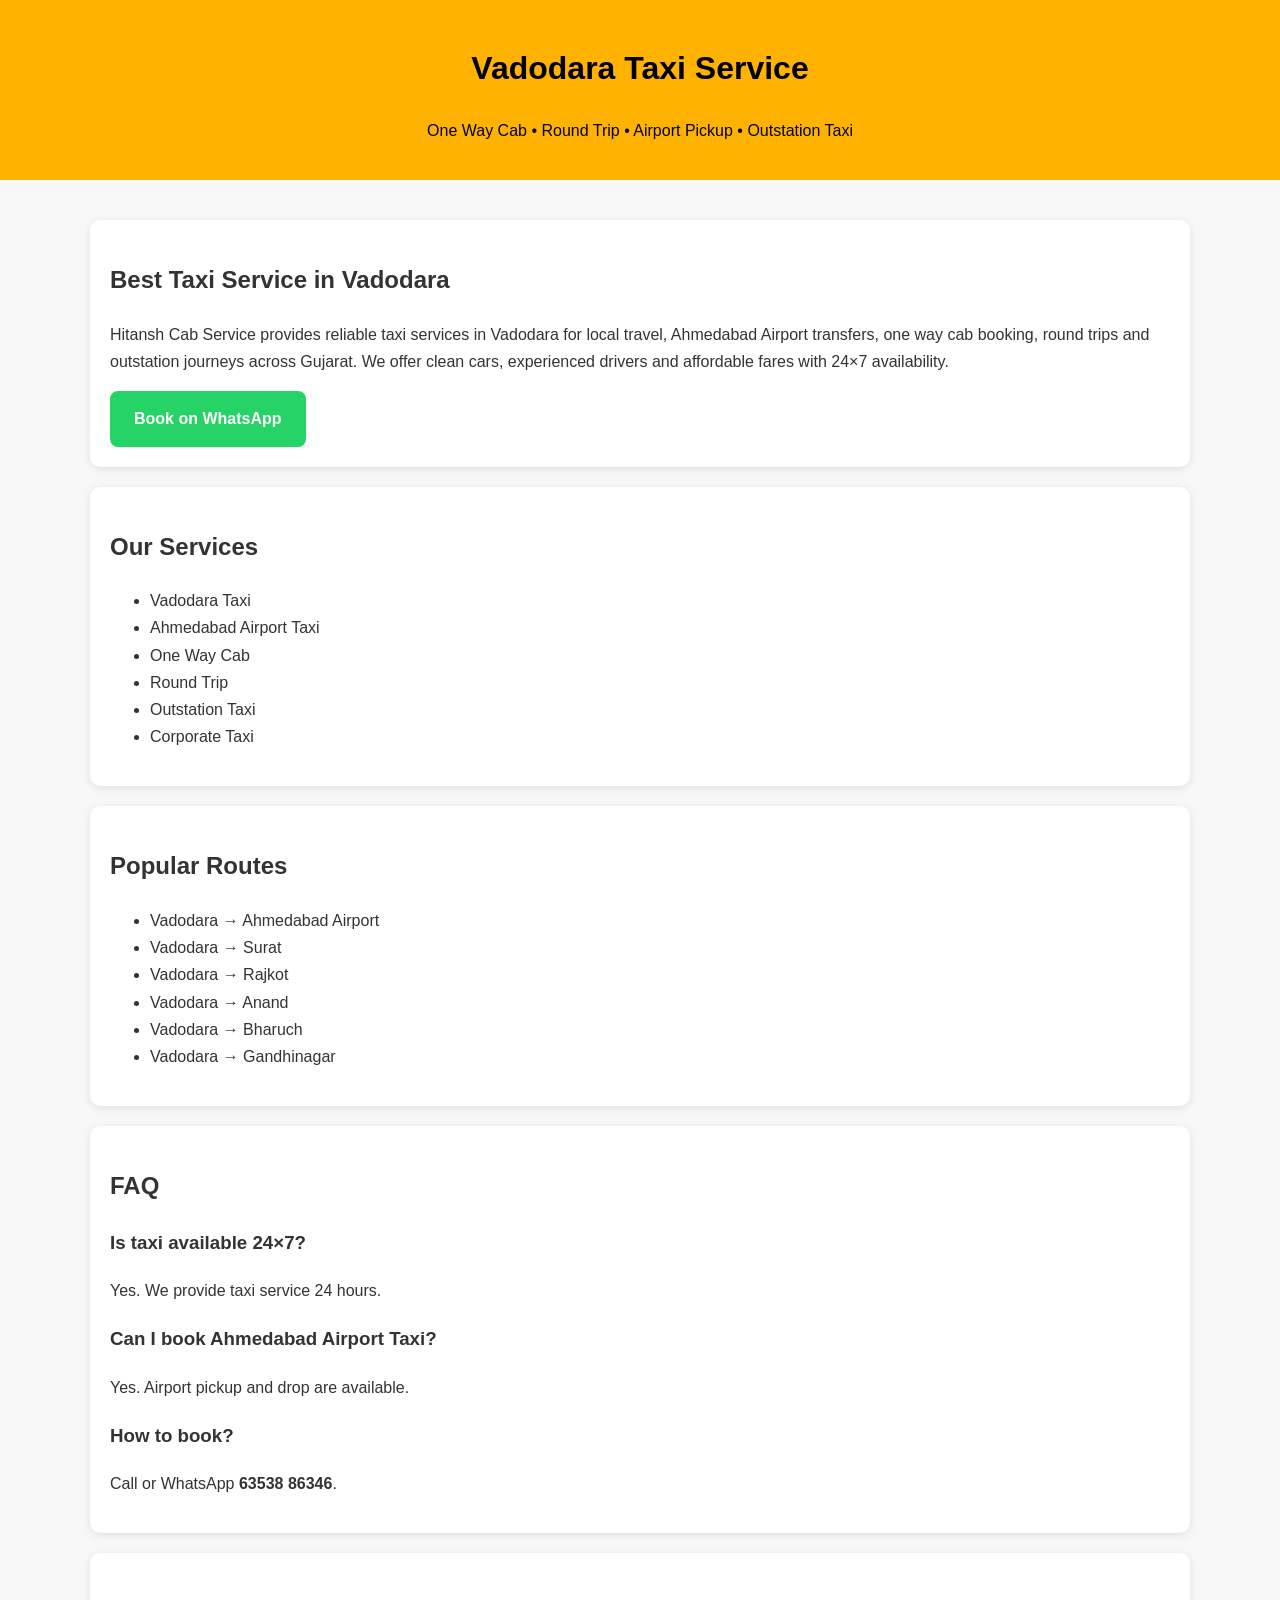
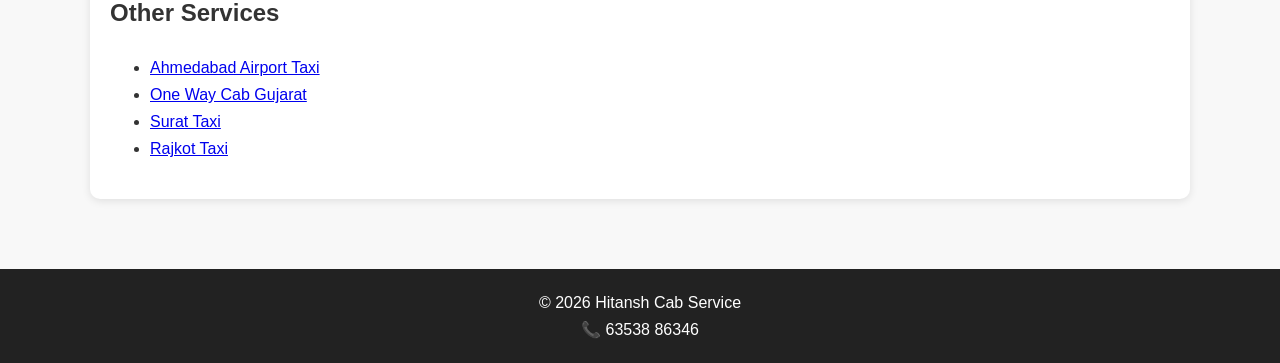
<file: Vadodara-taxi.html>
<!DOCTYPE html>
<html lang="en">
<head>
<meta charset="UTF-8">
<meta name="viewport" content="width=device-width, initial-scale=1.0">

<title>Vadodara Taxi Service | One Way Cab | Hitansh Cab Service</title>

<meta name="description" content="Book Vadodara Taxi Service with Hitansh Cab Service. One Way Cab, Ahmedabad Airport Taxi, Round Trip and Outstation Taxi across Gujarat. Call 63538 86346.">

<meta name="robots" content="index,follow">
<link rel="canonical" href="https://hitanshcab.in/vadodara-taxi.html">

<style>
body{font-family:Arial,sans-serif;margin:0;background:#f8f8f8;color:#333;line-height:1.7}
header{background:#ffb300;color:#000;padding:20px;text-align:center}
.container{max-width:1100px;margin:auto;padding:20px}
.card{background:#fff;padding:20px;border-radius:10px;margin:20px 0;box-shadow:0 2px 8px rgba(0,0,0,.1)}
.btn{display:inline-block;background:#25D366;color:#fff;padding:14px 24px;text-decoration:none;border-radius:8px;font-weight:bold}
footer{background:#222;color:#fff;text-align:center;padding:20px;margin-top:30px}
</style>

<script type="application/ld+json">
{
 "@context":"https://schema.org",
 "@type":"LocalBusiness",
 "name":"Hitansh Cab Service",
 "url":"https://hitanshcab.in",
 "telephone":"+916353886346",
 "address":{
   "@type":"PostalAddress",
   "addressLocality":"Vadodara",
   "addressRegion":"Gujarat",
   "addressCountry":"IN"
 }
}
</script>

</head>

<body>

<header>
<h1>Vadodara Taxi Service</h1>
<p>One Way Cab • Round Trip • Airport Pickup • Outstation Taxi</p>
</header>

<div class="container">

<div class="card">
<h2>Best Taxi Service in Vadodara</h2>

<p>
Hitansh Cab Service provides reliable taxi services in Vadodara for local travel, Ahmedabad Airport transfers, one way cab booking, round trips and outstation journeys across Gujarat. We offer clean cars, experienced drivers and affordable fares with 24×7 availability.
</p>

<a class="btn" href="https://wa.me/916353886346">Book on WhatsApp</a>

</div>

<div class="card">

<h2>Our Services</h2>

<ul>
<li>Vadodara Taxi</li>
<li>Ahmedabad Airport Taxi</li>
<li>One Way Cab</li>
<li>Round Trip</li>
<li>Outstation Taxi</li>
<li>Corporate Taxi</li>
</ul>

</div>

<div class="card">

<h2>Popular Routes</h2>

<ul>
<li>Vadodara → Ahmedabad Airport</li>
<li>Vadodara → Surat</li>
<li>Vadodara → Rajkot</li>
<li>Vadodara → Anand</li>
<li>Vadodara → Bharuch</li>
<li>Vadodara → Gandhinagar</li>
</ul>

</div>

<div class="card">

<h2>FAQ</h2>

<h3>Is taxi available 24×7?</h3>
<p>Yes. We provide taxi service 24 hours.</p>

<h3>Can I book Ahmedabad Airport Taxi?</h3>
<p>Yes. Airport pickup and drop are available.</p>

<h3>How to book?</h3>
<p>Call or WhatsApp <strong>63538 86346</strong>.</p>

</div>

<div class="card">

<h2>Other Services</h2>

<ul>
<li><a href="ahmedabad-airport-taxi.html">Ahmedabad Airport Taxi</a></li>
<li><a href="one-way-cab-gujarat.html">One Way Cab Gujarat</a></li>
<li><a href="surat-taxi.html">Surat Taxi</a></li>
<li><a href="rajkot-taxi.html">Rajkot Taxi</a></li>
</ul>

</div>

</div>

<footer>
© 2026 Hitansh Cab Service<br>
📞 63538 86346
</footer>

</body>
</html>
</file>
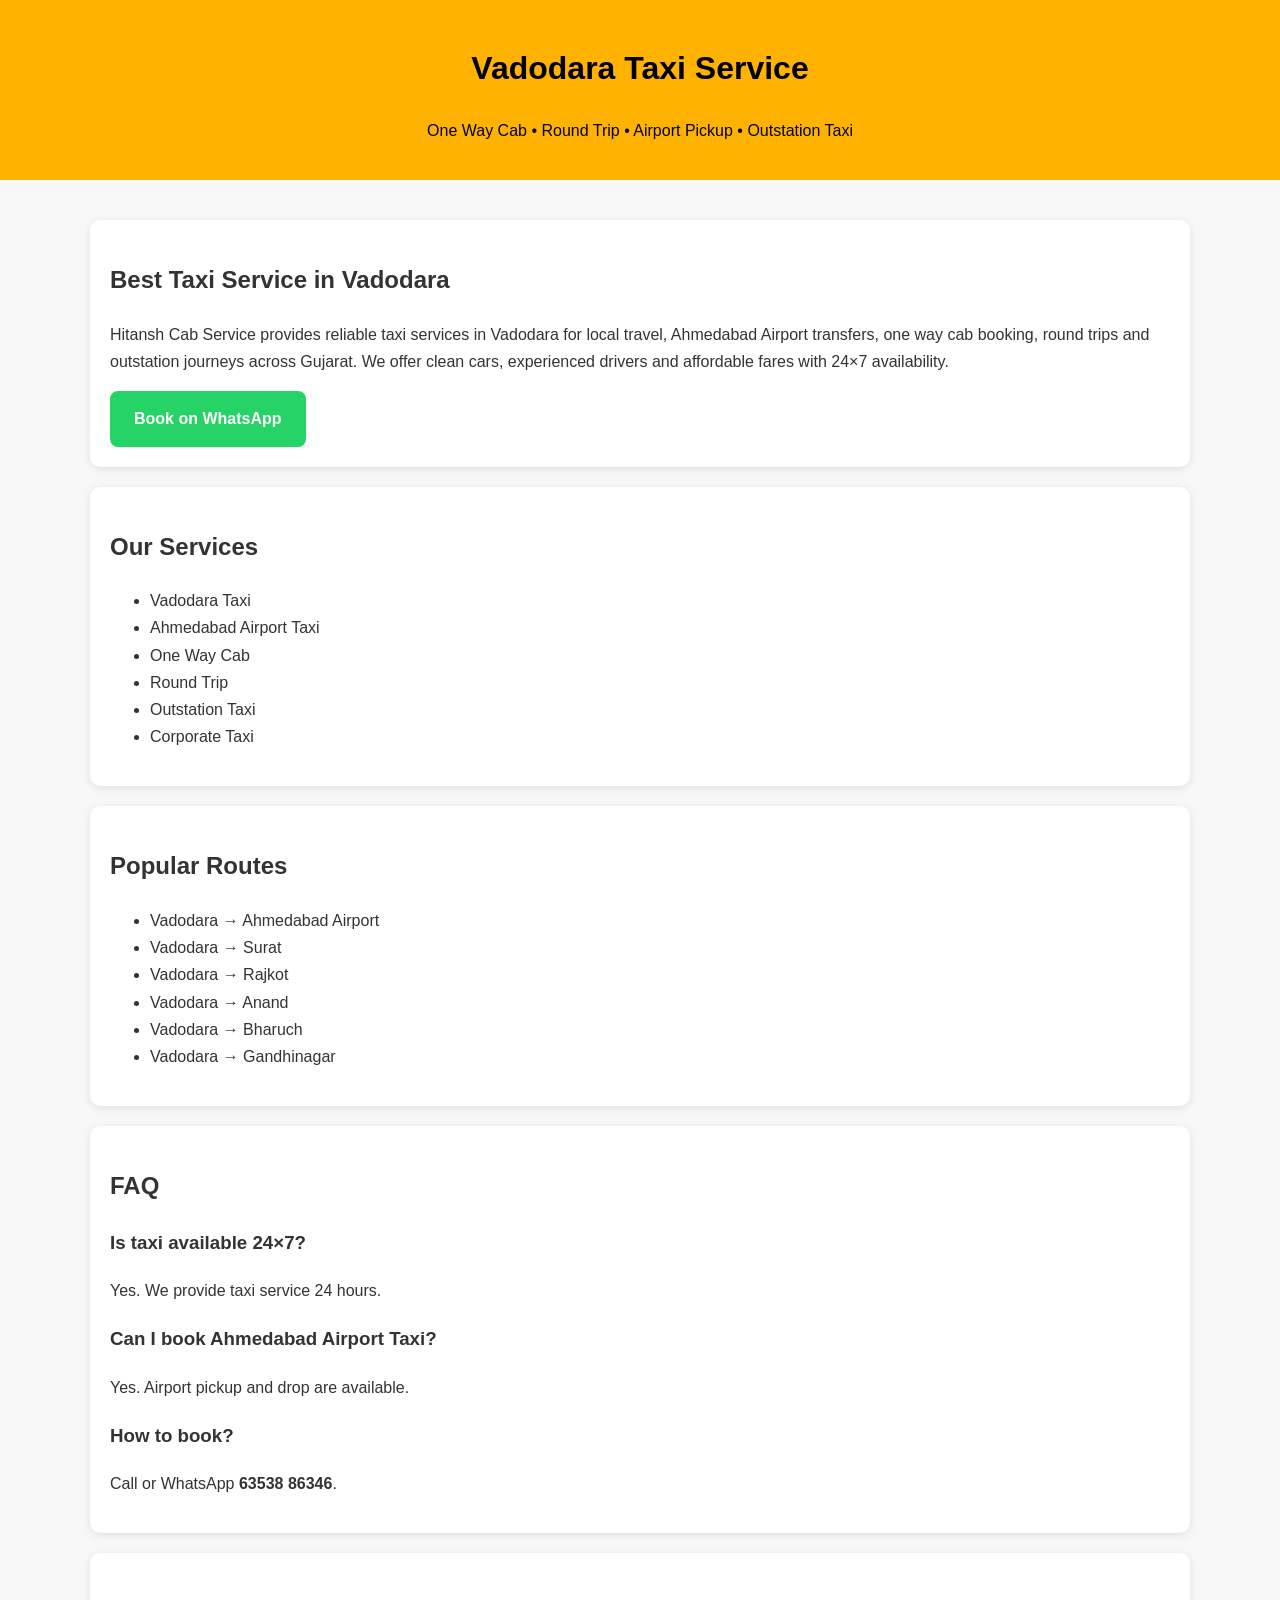
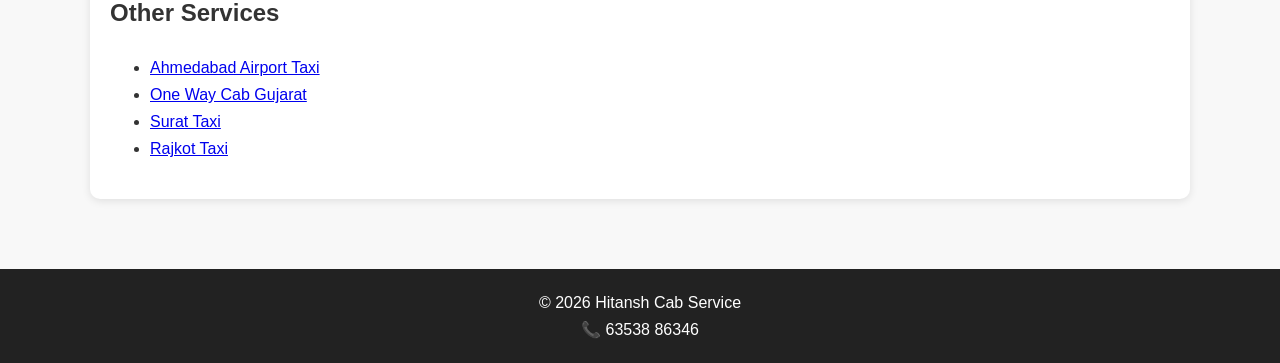
<file: vadodara-taxi.html>
<!DOCTYPE html>
<html lang="en">
<head>
<meta charset="UTF-8">
<meta name="viewport" content="width=device-width, initial-scale=1.0">

<title>Vadodara Taxi Service | One Way Cab | Hitansh Cab Service</title>

<meta name="description" content="Book Vadodara Taxi Service with Hitansh Cab Service. One Way Cab, Ahmedabad Airport Taxi, Round Trip and Outstation Taxi across Gujarat. Call 63538 86346.">

<meta name="robots" content="index,follow">
<link rel="canonical" href="https://hitanshcab.in/vadodara-taxi.html">

<style>
body{font-family:Arial,sans-serif;margin:0;background:#f8f8f8;color:#333;line-height:1.7}
header{background:#ffb300;color:#000;padding:20px;text-align:center}
.container{max-width:1100px;margin:auto;padding:20px}
.card{background:#fff;padding:20px;border-radius:10px;margin:20px 0;box-shadow:0 2px 8px rgba(0,0,0,.1)}
.btn{display:inline-block;background:#25D366;color:#fff;padding:14px 24px;text-decoration:none;border-radius:8px;font-weight:bold}
footer{background:#222;color:#fff;text-align:center;padding:20px;margin-top:30px}
</style>

<script type="application/ld+json">
{
 "@context":"https://schema.org",
 "@type":"LocalBusiness",
 "name":"Hitansh Cab Service",
 "url":"https://hitanshcab.in",
 "telephone":"+916353886346",
 "address":{
   "@type":"PostalAddress",
   "addressLocality":"Vadodara",
   "addressRegion":"Gujarat",
   "addressCountry":"IN"
 }
}
</script>
 <script type="application/ld+json">
{
  "@context":"https://schema.org",
  "@type":"BreadcrumbList",
  "itemListElement":[
    {
      "@type":"ListItem",
      "position":1,
      "name":"Home",
      "item":"https://hitanshcab.in/"
    },
    {
      "@type":"ListItem",
      "position":2,
      "name":"Vadodara Taxi",
      "item":"https://hitanshcab.in/vadodara-taxi.html"
    }
  ]
}
 </script>

</head>

<body>

<header>
<h1>Vadodara Taxi Service</h1>
<p>One Way Cab • Round Trip • Airport Pickup • Outstation Taxi</p>
</header>

<div class="container">

<div class="card">
<h2>Best Taxi Service in Vadodara</h2>

<p>
Hitansh Cab Service provides reliable taxi services in Vadodara for local travel, Ahmedabad Airport transfers, one way cab booking, round trips and outstation journeys across Gujarat. We offer clean cars, experienced drivers and affordable fares with 24×7 availability.
</p>

<a class="btn" href="https://wa.me/916353886346">Book on WhatsApp</a>

</div>

<div class="card">

<h2>Our Services</h2>

<ul>
<li>Vadodara Taxi</li>
<li>Ahmedabad Airport Taxi</li>
<li>One Way Cab</li>
<li>Round Trip</li>
<li>Outstation Taxi</li>
<li>Corporate Taxi</li>
</ul>

</div>

<div class="card">

<h2>Popular Routes</h2>

<ul>
<li>Vadodara → Ahmedabad Airport</li>
<li>Vadodara → Surat</li>
<li>Vadodara → Rajkot</li>
<li>Vadodara → Anand</li>
<li>Vadodara → Bharuch</li>
<li>Vadodara → Gandhinagar</li>
</ul>

</div>

<div class="card">

<h2>FAQ</h2>

<h3>Is taxi available 24×7?</h3>
<p>Yes. We provide taxi service 24 hours.</p>

<h3>Can I book Ahmedabad Airport Taxi?</h3>
<p>Yes. Airport pickup and drop are available.</p>

<h3>How to book?</h3>
<p>Call or WhatsApp <strong>63538 86346</strong>.</p>

</div>

<div class="card">

<h2>Other Services</h2>

<ul>
<li><a href="ahmedabad-airport-taxi.html">Ahmedabad Airport Taxi</a></li>
<li><a href="one-way-cab-gujarat.html">One Way Cab Gujarat</a></li>
<li><a href="surat-taxi.html">Surat Taxi</a></li>
<li><a href="rajkot-taxi.html">Rajkot Taxi</a></li>
</ul>

</div>

</div>

<footer>
© 2026 Hitansh Cab Service<br>
📞 63538 86346
</footer>

</body>
</html>
</file>
